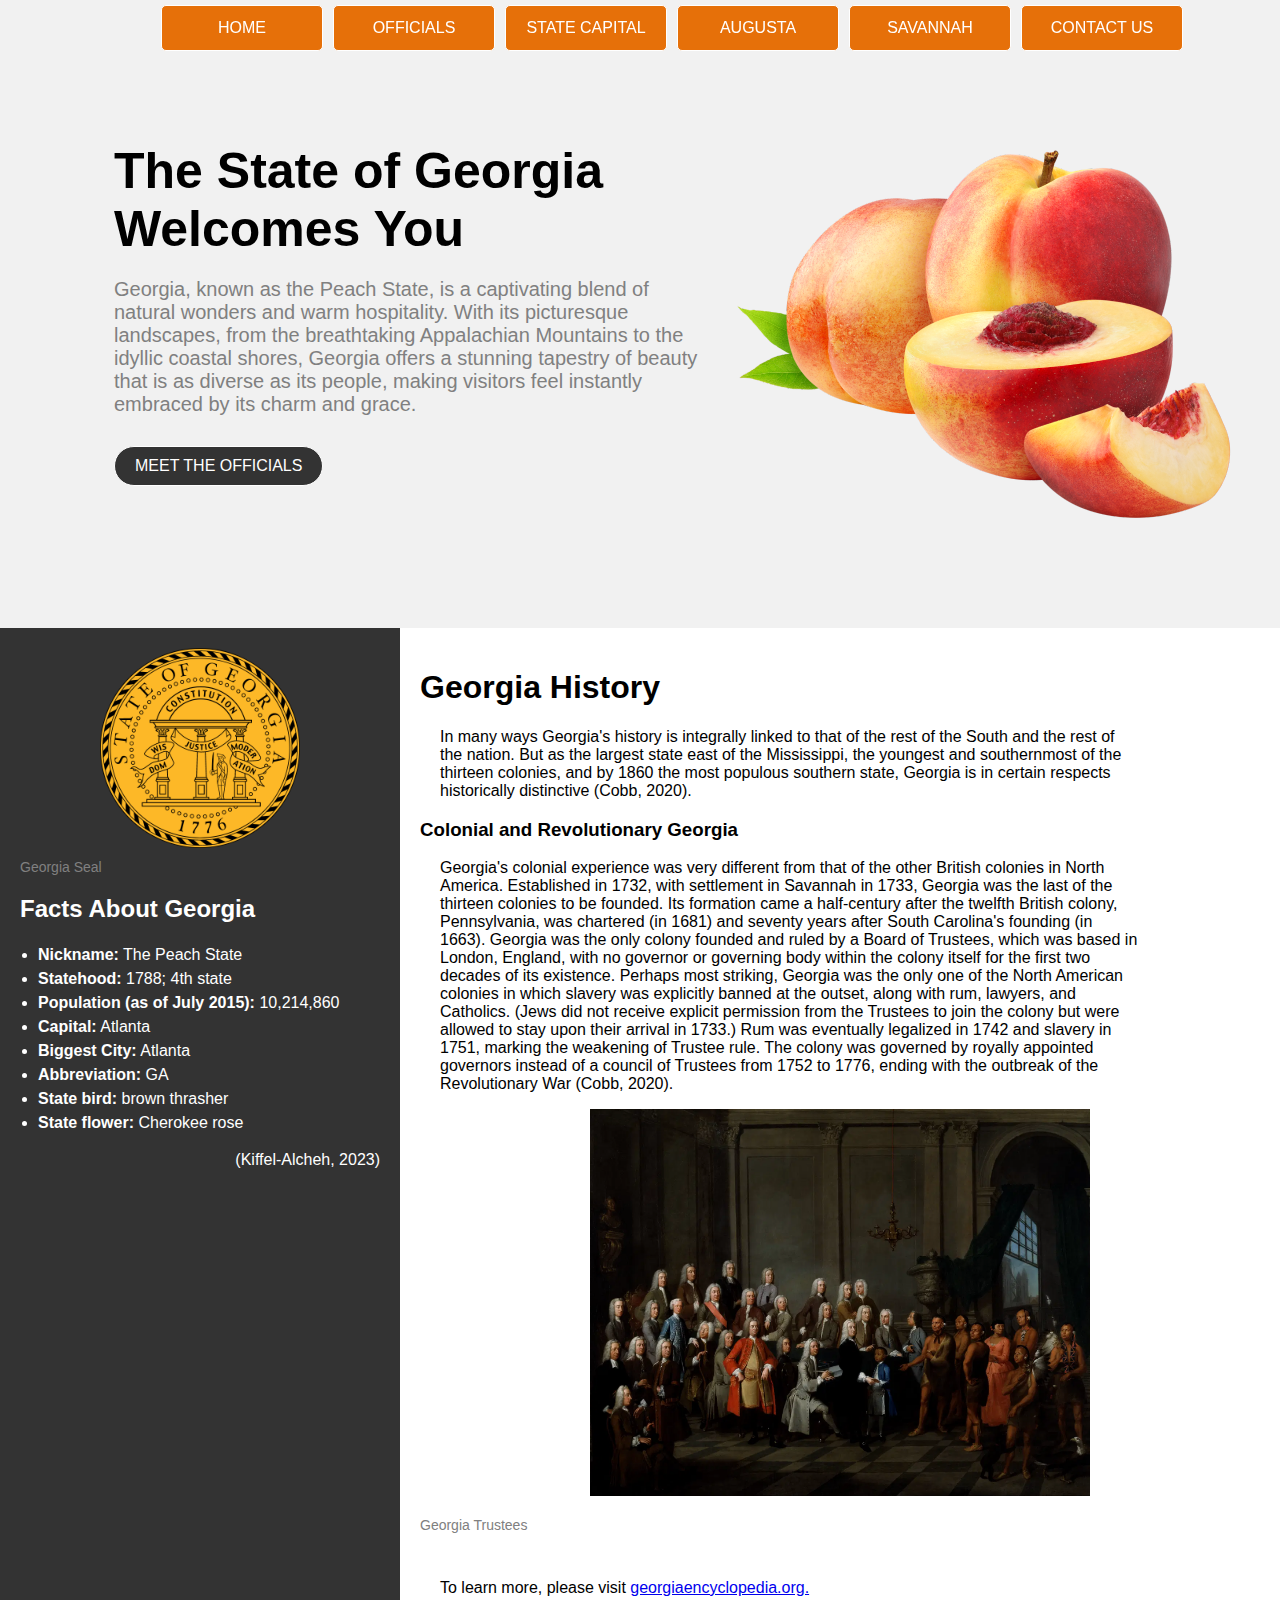
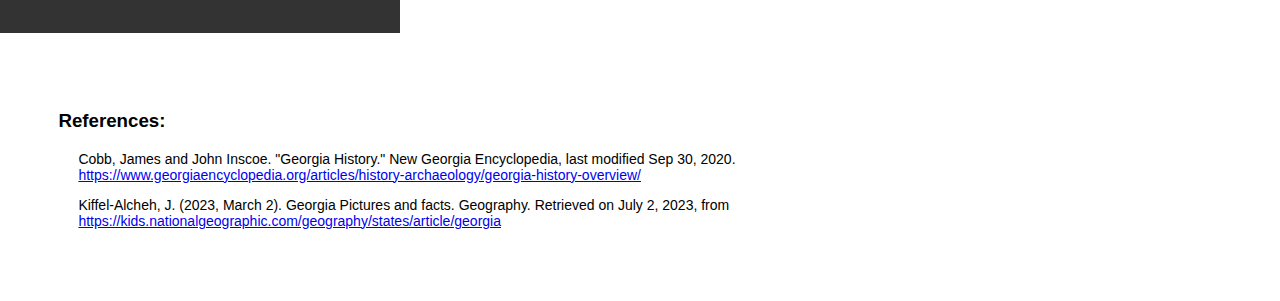
<file: index.html>
<!DOCTYPE html>
<html>
  <head>
    <title>Discover Georgia</title>
    <link rel="stylesheet" type="text/css" href="styles.css">
  </head>
  <body>
    <nav>
      <ul>
        <li><a href="index.html">HOME</a></li>
        <li><a href="officials.html">OFFICIALS</a></li>
        <li><a href="capital.html">STATE CAPITAL</a></li>
        <li><a href="augusta.html">AUGUSTA</a></li>
        <li><a href="savannah.html">SAVANNAH</a></li>
        <li><a href="contact.html">CONTACT US</a></li>
      </ul>
    </nav>

    <header>
      <div style="display: flex; align-items: center;">
        <div class="intro">
          <h1>The State of Georgia Welcomes You</h1>
          <p>
            Georgia, known as the Peach State, is a captivating blend of natural wonders and warm hospitality. With its picturesque
            landscapes, from the breathtaking Appalachian Mountains to the idyllic coastal shores, Georgia offers a stunning
            tapestry of beauty that is as diverse as its people, making visitors feel instantly embraced by its charm and grace.
          </p>
          <a href="officials.html"><button>MEET THE OFFICIALS</button></a>
        </div>
        <div style="margin-left: 20px; margin-top: 40px;">
          <img src="peach.png" alt="Peach">
        </div>
      </div>
    </header>

    <div class="container">
      <aside>
        <div style="text-align: center;">
          <img src="gaseal.png" alt="Georgia Seal" width="200px">
        </div>
        <div class="imglabel">Georgia Seal</div>
        <h2>Facts About Georgia</h2>
        <p>
          <ul>
            <li><strong>Nickname:</strong> The Peach State</li>
            <li><strong>Statehood:</strong> 1788; 4th state</li>
            <li><strong>Population (as of July 2015):</strong> 10,214,860</li>
            <li><strong>Capital:</strong> Atlanta</li>
            <li><strong>Biggest City:</strong> Atlanta</li>
            <li><strong>Abbreviation:</strong> GA</li>
            <li><strong>State bird:</strong> brown thrasher</li>
            <li><strong>State flower:</strong> Cherokee rose</li>
          </ul>
        </p>
        <div style="text-align: right;">(Kiffel-Alcheh, 2023)</div>
      </aside>

      <section>
        <h1>Georgia History</h1>
        <p>
          In many ways Georgia's history is integrally linked to that of the rest of the South and the rest of the nation. But as
          the largest state east of the Mississippi, the youngest and southernmost of the thirteen colonies, and by 1860 the most
          populous southern state, Georgia is in certain respects historically distinctive (Cobb, 2020).
        </p>
        <h3>Colonial and Revolutionary Georgia</h3>
        <p>
          Georgia's colonial experience was very different from that of the other British colonies in North America. Established
          in 1732, with settlement in Savannah in 1733, Georgia was the last of the thirteen colonies to be founded. Its formation
          came a half-century after the twelfth British colony, Pennsylvania, was chartered (in 1681) and seventy years after
          South Carolina's founding (in 1663). Georgia was the only colony founded and ruled by a Board of Trustees, which was
          based in London, England, with no governor or governing body within the colony itself for the first two decades of its
          existence. Perhaps most striking, Georgia was the only one of the North American colonies in which slavery was
          explicitly banned at the outset, along with rum, lawyers, and Catholics. (Jews did not receive explicit permission from
          the Trustees to join the colony but were allowed to stay upon their arrival in 1733.) Rum was eventually legalized in
          1742 and slavery in 1751, marking the weakening of Trustee rule. The colony was governed by royally appointed governors
          instead of a council of Trustees from 1752 to 1776, ending with the outbreak of the Revolutionary War (Cobb, 2020).
        </p>

        <div style="text-align: center;"><img src="georgiatrustees.png" alt="Georgia Trustees" width="500px"></div>
        <div class="imglabel">Georgia Trustees</div>
        <br><br>
        <p>To learn more, please visit <a href="https://www.georgiaencyclopedia.org/articles/history-archaeology/georgia-history-overview/" target="_blank">georgiaencyclopedia.org.</a></p>
      </section>
    </div>

    <section id="references">
      <div style="text-align: left; margin: 3%;">
        <h3>References:</h3>
        <p>
          Cobb, James and John Inscoe. "Georgia History." New Georgia Encyclopedia, last modified Sep 30, 2020. <a
            href="https://www.georgiaencyclopedia.org/articles/history-archaeology/georgia-history-overview/">https://www.georgiaencyclopedia.org/articles/history-archaeology/georgia-history-overview/</a>
        </p>
        <p>
          Kiffel-Alcheh, J. (2023, March 2). Georgia Pictures and facts. Geography. Retrieved on July 2, 2023, from <a
            href="https://kids.nationalgeographic.com/geography/states/article/georgia">https://kids.nationalgeographic.com/geography/states/article/georgia</a>
        </p>
      </div>
    </section>
  </body>
</html>
</file>
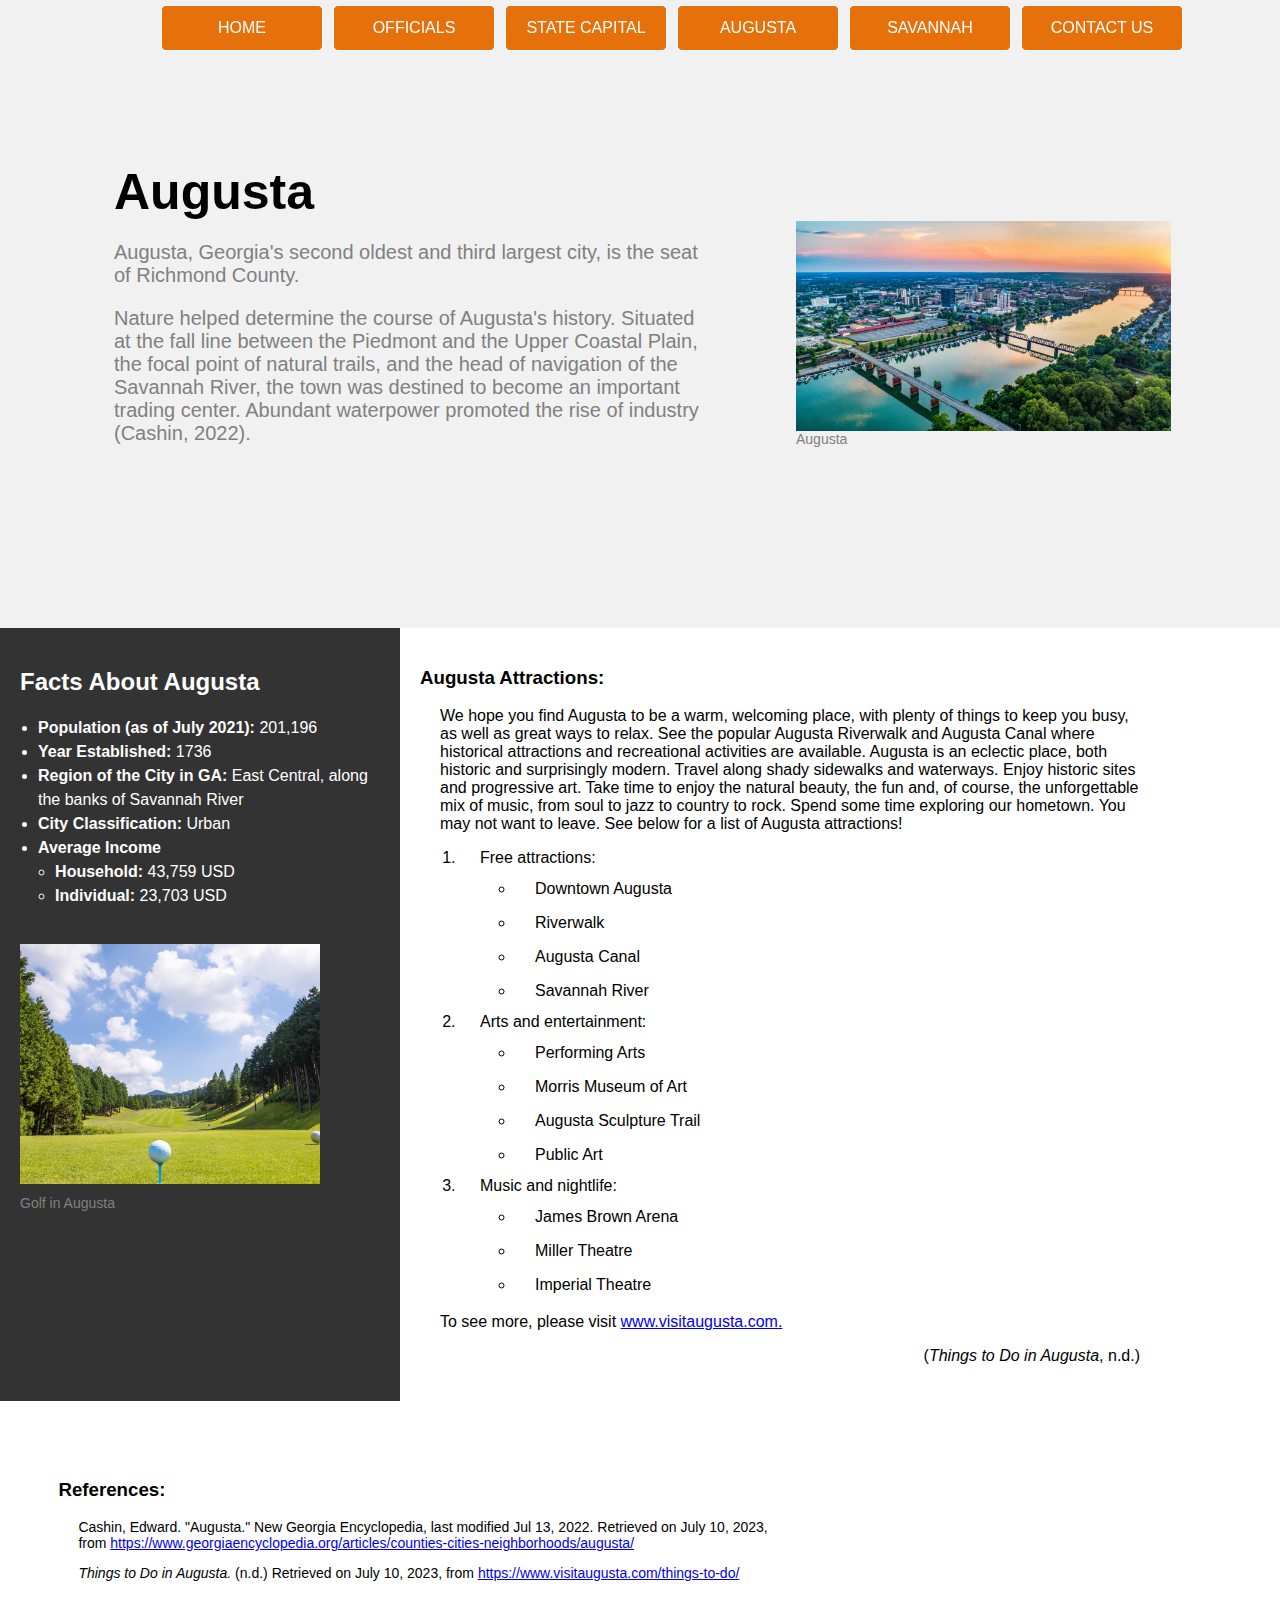
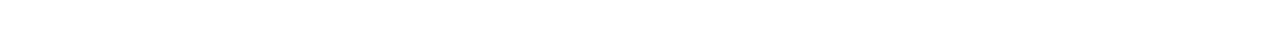
<file: augusta.html>
<!DOCTYPE html>
<html>
<head>
    <title>Augusta</title>
    <link rel="stylesheet" type="text/css" href="styles.css">
</head>
<body>
    <nav>
        <ul>
            <li><a href="index.html">HOME</a></li>
            <li><a href="officials.html">OFFICIALS</a></li>
            <li><a href="capital.html">STATE CAPITAL</a></li>
            <li><a href="augusta.html">AUGUSTA</a></li>
            <li><a href="savannah.html">SAVANNAH</a></li>
            <li><a href="contact.html">CONTACT US</a></li>
        </ul>
    </nav>

    <header>
        <div style="display: flex; align-items: center;">
            <div class="intro">
                <h1>Augusta</h1>
                <p>Augusta, Georgia's second oldest and third largest city, is the seat of Richmond County.</p>
                <p>Nature helped determine the course of Augusta's history. Situated at the fall line between the Piedmont and the Upper
                    Coastal Plain, the focal point of natural trails, and the head of navigation of the Savannah River, the town was
                    destined to become an important trading center. Abundant waterpower promoted the rise of industry (Cashin, 2022).
                </p>
            </div>
            <div style="margin-left: 8%; margin-top: 40px;">
                <img src="augustaimg1.jpeg" width="375px" alt="Augusta">
                <div class="imglabel">Augusta</div>
            </div>
        </div>
    </header>

    <div class="container">
        <aside>
            <h2>Facts About Augusta</h2>
            <ul>
                <li><strong>Population (as of July 2021):</strong> 201,196</li>
                <li><strong>Year Established:</strong> 1736</li>
                <li><strong>Region of the City in GA:</strong> East Central, along the banks of Savannah River</li>
                <li><strong>City Classification:</strong> Urban</li>
                <li><strong>Average Income</strong>
                    <ul>
                        <li><strong>Household:</strong> 43,759 USD</li>
                        <li><strong>Individual:</strong> 23,703 USD</li>
                    </ul>
                </li>
            </ul>
            <br>
            <br>
            <img src="augustagolf.png" width="300px" alt="Augusta Golf">
            <div class="imglabel">Golf in Augusta</div>
        </aside>

        <section>
            <h3>Augusta Attractions:</h3>
            <p>We hope you find Augusta to be a warm, welcoming place, with plenty of things to keep you busy, as well as great ways to relax. See the popular Augusta Riverwalk and Augusta Canal where historical attractions and recreational activities are available. Augusta is an eclectic place, both historic and surprisingly modern. Travel along shady sidewalks and waterways. Enjoy historic sites and progressive art. Take time to enjoy the natural beauty, the fun and, of course, the unforgettable mix of music, from soul to jazz to country to rock. Spend some time exploring our hometown. You may not want to leave. See below for a list of Augusta attractions!</p>
            <ol>
                <li>Free attractions:
                    <ul>
                        <li>Downtown Augusta</li>
                        <li>Riverwalk</li>
                        <li>Augusta Canal</li>
                        <li>Savannah River</li>
                    </ul>
                </li>
                <li>Arts and entertainment:
                    <ul>
                        <li>Performing Arts</li>
                        <li>Morris Museum of Art</li>
                        <li>Augusta Sculpture Trail</li>
                        <li>Public Art</li>
                    </ul>
                </li>
                <li>Music and nightlife:
                    <ul>
                        <li>James Brown Arena</li>
                        <li>Miller Theatre</li>
                        <li>Imperial Theatre</li>
                    </ul>
                </li>
            </ol>
            <p>To see more, please visit <a href="Source: https://www.visitaugusta.com/things-to-do/">www.visitaugusta.com.</a></p>
            <p style="text-align: right;">(<i>Things to Do in Augusta</i>, n.d.)</p>
        </section>
    </div>

    <section id="references">
        <div style="text-align: left; margin: 3%;">
            <h3>References:</h3>
            <p>Cashin, Edward. "Augusta." New Georgia Encyclopedia, last modified Jul 13, 2022. Retrieved on July 10, 2023, from <a href="https://www.georgiaencyclopedia.org/articles/counties-cities-neighborhoods/augusta/">https://www.georgiaencyclopedia.org/articles/counties-cities-neighborhoods/augusta/</a></p>
            <p><i>Things to Do in Augusta.</i> (n.d.) Retrieved on July 10, 2023, from <a href="https://www.visitaugusta.com/things-to-do/">https://www.visitaugusta.com/things-to-do/</a></p>
        </div>
    </section>
</body>
</html>
</file>
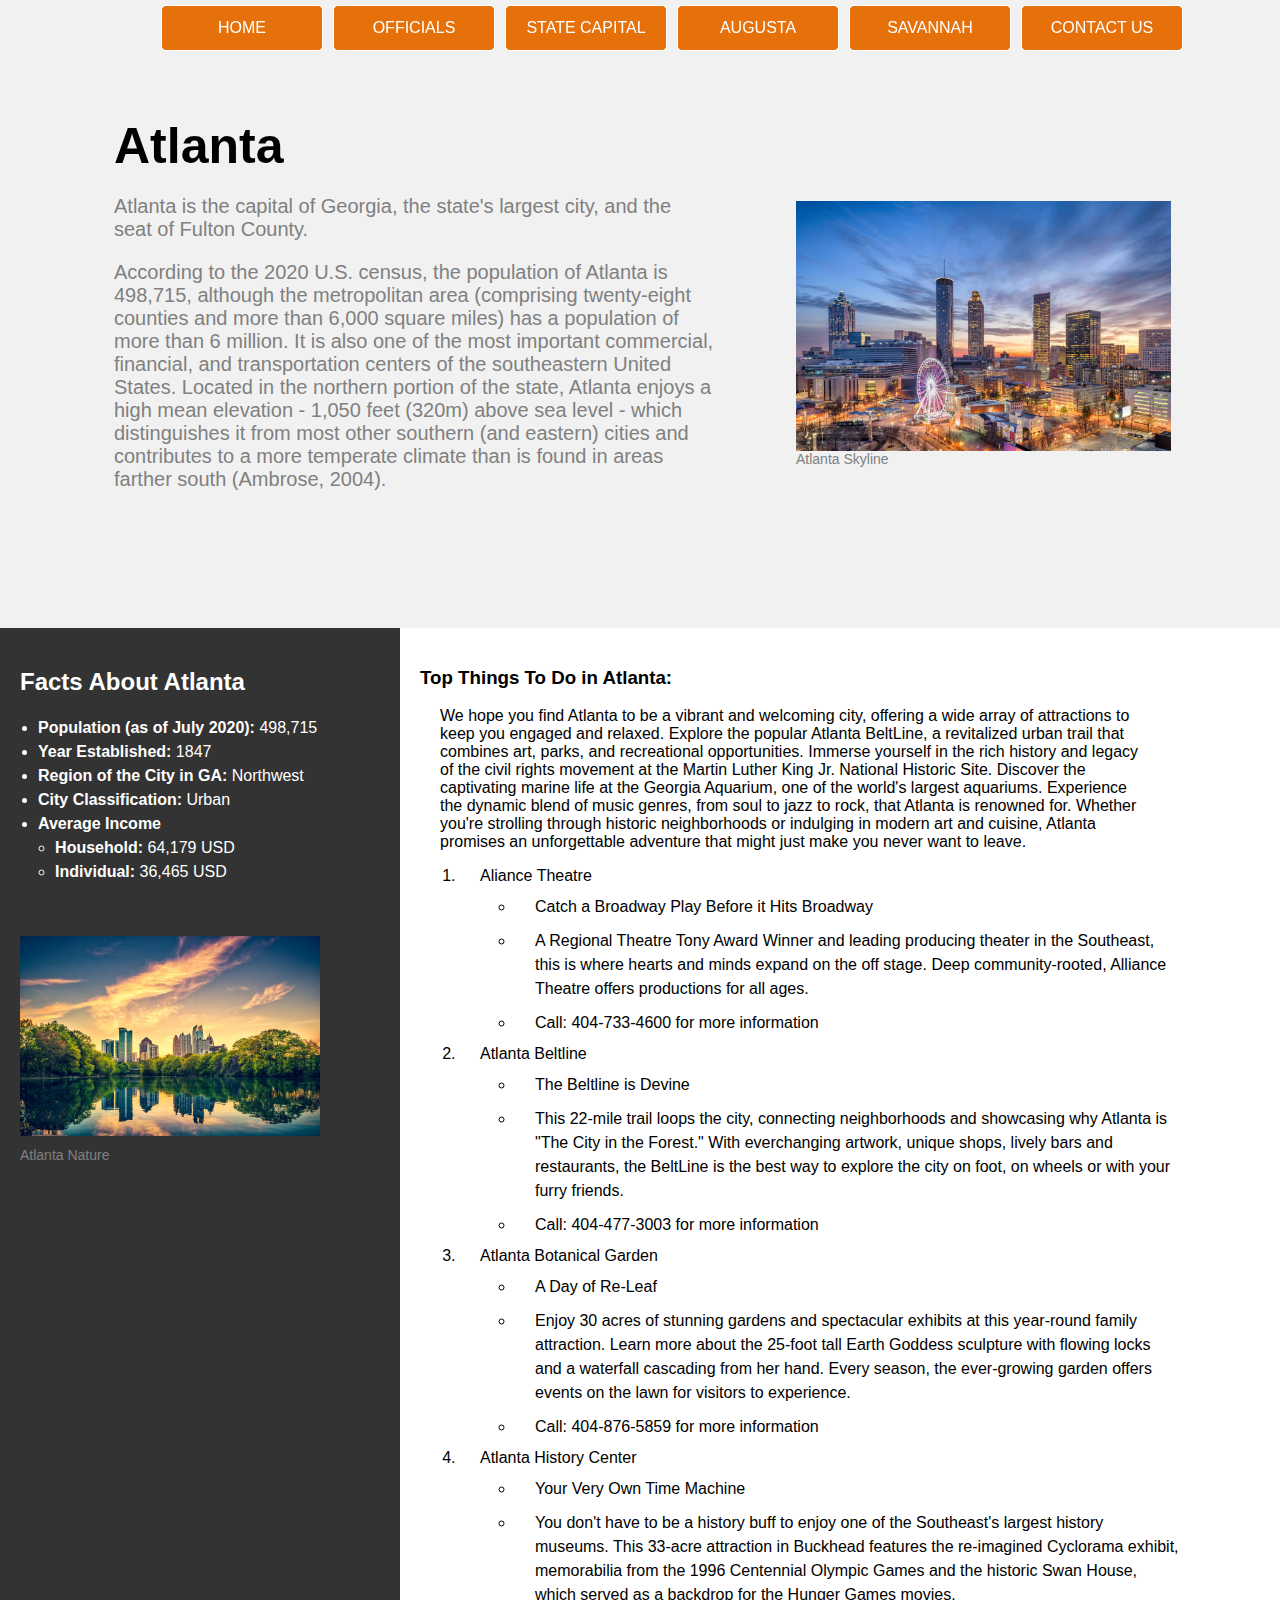
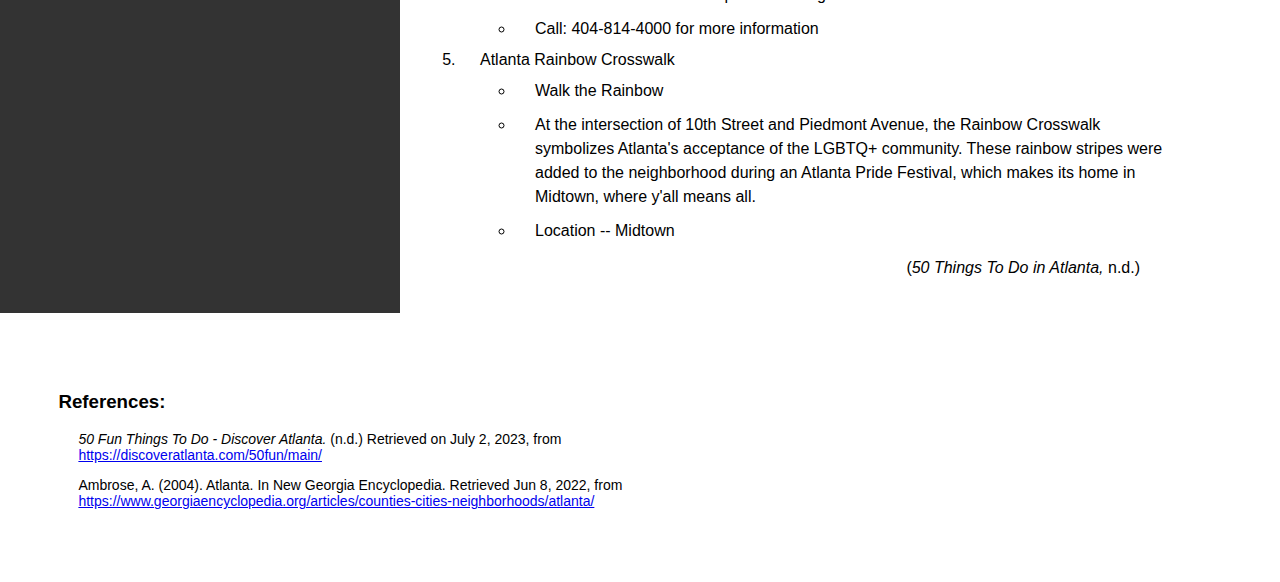
<file: capital.html>
<!DOCTYPE html>
<html>

<head>
  <title>Atlanta</title>
  <link rel="stylesheet" type="text/css" href="styles.css">
</head>

<body>
  <nav>
    <ul>
      <li><a href="index.html">HOME</a></li>
      <li><a href="officials.html">OFFICIALS</a></li>
      <li><a href="capital.html">STATE CAPITAL</a></li>
      <li><a href="augusta.html">AUGUSTA</a></li>
      <li><a href="savannah.html">SAVANNAH</a></li>
      <li><a href="contact.html">CONTACT US</a></li>
    </ul>
  </nav>

  <header>
    <div style="display: flex; align-items: center;">
      <div class="intro">
        <h1>Atlanta</h1>
        <p>Atlanta is the capital of Georgia, the state's largest city, and the seat of Fulton County.</p>
        <p>According to the 2020 U.S. census, the population of Atlanta is 498,715, although the metropolitan area
          (comprising
          twenty-eight counties and more than 6,000 square miles) has a population of more than 6 million. It is also
          one of the
          most important commercial, financial, and transportation centers of the southeastern United States. Located in
          the
          northern portion of the state, Atlanta enjoys a high mean elevation - 1,050 feet (320m) above sea level -
          which
          distinguishes it from most other southern (and eastern) cities and contributes to a more temperate climate
          than is
          found in areas farther south (Ambrose, 2004).</p>
      </div>
      <div style="margin-left: 8%; margin-top: 40px;">
        <img src="atlantaimg1.jpg" width="375px" alt="Atlanta">
        <div class="imglabel">Atlanta Skyline</div>
      </div>
    </div>
  </header>

  <div class="container">
    <aside>
      <h2>Facts About Atlanta</h2>
      <p>
      <ul>
        <li><strong>Population (as of July 2020):</strong> 498,715</li>
        <li><strong>Year Established:</strong> 1847</li>
        <li><strong>Region of the City in GA:</strong> Northwest</li>
        <li><strong>City Classification:</strong> Urban</li>
        <li><strong>Average Income</strong></li>
        <ul>
          <li><strong>Household:</strong> 64,179 USD</li>
          <li><strong>Individual:</strong> 36,465 USD</li>
        </ul>
      </ul>
      </p>
      <br><br>
      <img src="georgianature.png" alt="Atlanta Nature" width="300px">
      <div class="imglabel">Atlanta Nature</div>
    </aside>

    <section>
      <h3>Top Things To Do in Atlanta:</h3>
      <p>We hope you find Atlanta to be a vibrant and welcoming city, offering a wide array of attractions to keep you
        engaged
        and relaxed. Explore the popular Atlanta BeltLine, a revitalized urban trail that combines art, parks, and
        recreational opportunities. Immerse yourself in the rich history and legacy of the civil rights movement at the
        Martin
        Luther King Jr. National Historic Site. Discover the captivating marine life at the Georgia Aquarium, one of the
        world's largest aquariums. Experience the dynamic blend of music genres, from soul to jazz to rock, that Atlanta
        is
        renowned for. Whether you're strolling through historic neighborhoods or indulging in modern art and cuisine,
        Atlanta
        promises an unforgettable adventure that might just make you never want to leave.</p>
      <p>
      <ol>
        <li>Aliance Theatre
          <ul>
            <li>Catch a Broadway Play Before it Hits Broadway</li>
            <li>A Regional Theatre Tony Award Winner and leading producing theater in the Southeast,
              this is where hearts and minds expand on the off stage. Deep community-rooted,
              Alliance Theatre offers productions for all ages.
            </li>
            <li>Call: 404-733-4600 for more information</li>
          </ul>
        </li>
        <li>Atlanta Beltline
          <ul>
            <li>The Beltline is Devine</li>
            <li>This 22-mile trail loops the city, connecting neighborhoods and showcasing why
              Atlanta is "The City in the Forest." With everchanging artwork, unique shops,
              lively bars and restaurants, the BeltLine is the best way to explore the city on
              foot, on wheels or with your furry friends.</li>
            <li>Call: 404-477-3003 for more information</li>
          </ul>
        </li>
        <li>Atlanta Botanical Garden
          <ul>
            <li>A Day of Re-Leaf</li>
            <li>Enjoy 30 acres of stunning gardens and spectacular exhibits at this year-round
              family attraction. Learn more about the 25-foot tall Earth Goddess sculpture with
              flowing locks and a waterfall cascading from her hand. Every season, the ever-growing
              garden offers events on the lawn for visitors to experience.</li>
            <li>Call: 404-876-5859 for more information</li>
          </ul>
        </li>
        <li>Atlanta History Center
          <ul>
            <li>Your Very Own Time Machine</li>
            <li>You don't have to be a history buff to enjoy one of the Southeast's largest history
              museums. This 33-acre attraction in Buckhead features the re-imagined Cyclorama exhibit,
              memorabilia from the 1996 Centennial Olympic Games and the historic Swan House, which
              served as a backdrop for the Hunger Games movies.</li>
            <li>Call: 404-814-4000 for more information</li>
          </ul>
        </li>
        <li>Atlanta Rainbow Crosswalk
          <ul>
            <li>Walk the Rainbow</li>
            <li>At the intersection of 10th Street and Piedmont Avenue, the Rainbow Crosswalk symbolizes
              Atlanta's acceptance of the LGBTQ+ community. These rainbow stripes were added to the
              neighborhood during an Atlanta Pride Festival, which makes its home in Midtown, where
              y'all means all.</li>
            <li>Location -- Midtown</li>
          </ul>
        </li>
      </ol>
      </p>
      <p style="text-align: right;">(<i>50 Things To Do in Atlanta,</i> n.d.)</p>
    </section>
  </div>

  <section id="references">
    <div style="text-align: left; margin: 3%;">
      <h3>References:</h3>
      <p><i>50 Fun Things To Do - Discover Atlanta.</i> (n.d.) Retrieved on July 2, 2023, from <a
          href="https://discoveratlanta.com/50fun/main/" target="_blank">
          https://discoveratlanta.com/50fun/main/</a></p>
      <p>Ambrose, A. (2004). Atlanta. In New Georgia Encyclopedia. Retrieved Jun 8, 2022, from <a
          href="https://www.georgiaencyclopedia.org/articles/counties-cities-neighborhoods/atlanta/" target="_blank">
          https://www.georgiaencyclopedia.org/articles/counties-cities-neighborhoods/atlanta/</a></p>
    </div>
  </section>
</body>

</html>
</file>
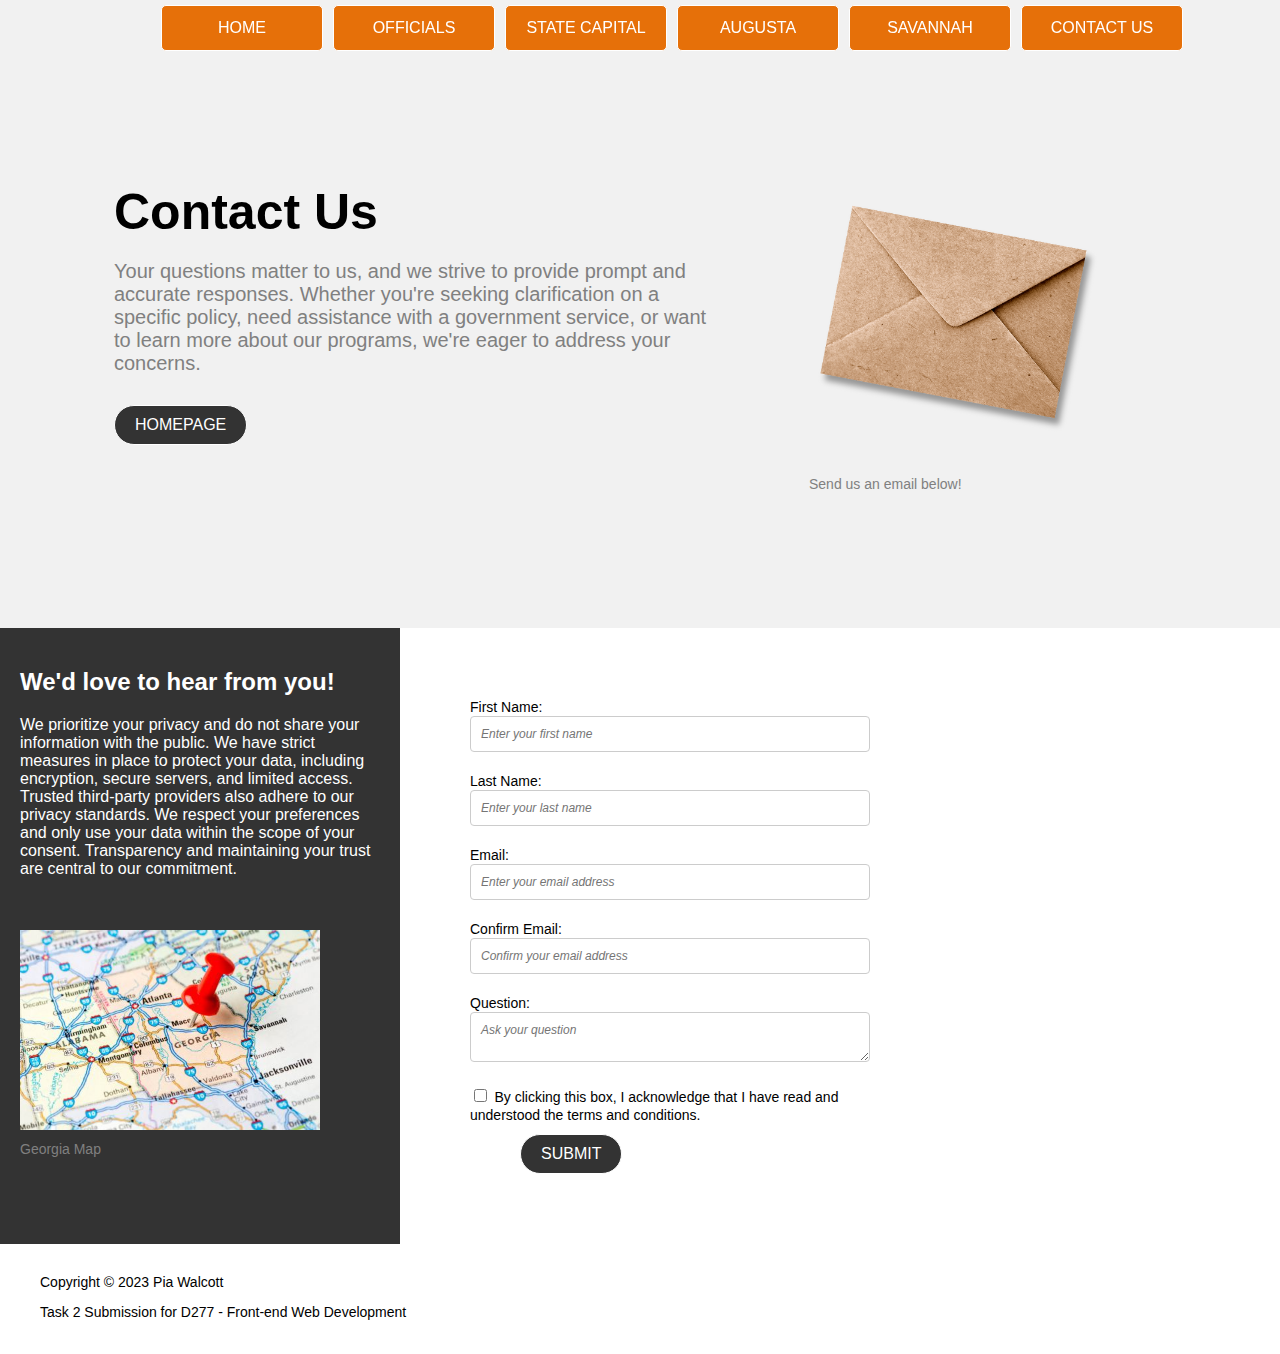
<file: contact.html>
<!DOCTYPE html>
<html>

<head>
  <title>Contact Us</title>
  <link rel="stylesheet" type="text/css" href="styles.css">
</head>

<body>
  <nav>
    <ul>
      <li><a href="index.html">HOME</a></li>
      <li><a href="officials.html">OFFICIALS</a></li>
      <li><a href="capital.html">STATE CAPITAL</a></li>
      <li><a href="augusta.html">AUGUSTA</a></li>
      <li><a href="savannah.html">SAVANNAH</a></li>
      <li><a href="contact.html">CONTACT US</a></li>
    </ul>
  </nav>

  <header>
    <div style="display: flex; align-items: center;">
      <div class="intro">
        <h1>Contact Us</h1>
        <p>Your questions matter to us, and we strive to provide prompt and accurate responses. Whether you're seeking
          clarification on a specific policy, need assistance with a government service, or want to learn more about our
          programs, we're eager to address your concerns.</p>
        <a href="index.html"><button>HOMEPAGE</button></a>
      </div>
      <div style="margin-left: 10%; margin-top: 40px; width: 300px;">
        <img width="300px" src="mail.png" alt="Mail">
        <div class="imglabel">Send us an email below!</div>
      </div>
    </div>
  </header>

  <div class="container">
    <aside>
      <h2>We'd love to hear from you!</h2>
      <p>We prioritize your privacy and do not share your information with the public. We have strict measures in place
        to
        protect your data, including encryption, secure servers, and limited access. Trusted third-party providers also
        adhere to our privacy standards. We respect your preferences and only use your data within the scope of your
        consent. Transparency and maintaining your trust are central to our commitment.</p>
      <br><br>
      <img src="georgiamap.jpg" width="300px" alt="Georgia Map">
      <div class="imglabel">Georgia Map</div>
    </aside>

    <section>
      <form>
        <label for="firstName">First Name:</label>
        <input type="text" id="firstName" placeholder="Enter your first name">

        <label for="lastName">Last Name:</label>
        <input type="text" id="lastName" placeholder="Enter your last name"><br>

        <label for="email">Email:</label>
        <input type="email" id="email" placeholder="Enter your email address">

        <label for="confirmEmail">Confirm Email:</label>
        <input type="email" id="confirmEmail" placeholder="Confirm your email address"><br>

        <label for="question">Question:</label>
        <textarea id="question" placeholder="Ask your question"></textarea><br>

        <input type="checkbox" id="termsCheckbox">
        <label for="termsCheckbox">By clicking this box, I acknowledge that I have read and understood the terms and
          conditions.</label>
        <br>

        <button type="submit">SUBMIT</button>
      </form>

      <script>

        const emailInput = document.getElementById('email');
        const confirmEmailInput = document.getElementById('confirmEmail');

        function validateEmail() {
          if (emailInput.value !== confirmEmailInput.value) {
            confirmEmailInput.setCustomValidity('Email addresses do not match');
          } else {
            confirmEmailInput.setCustomValidity('');
          }
        }

        emailInput.addEventListener('input', validateEmail);
        confirmEmailInput.addEventListener('input', validateEmail);
      </script>
    </section>
  </div>

  <section id="references">
    <div style="text-align: left;">
      <p>Copyright &copy; 2023 Pia Walcott</p>
      <p>Task 2 Submission for D277 - Front-end Web Development</p>
    </div>
  </section>
</body>

</html>
</file>
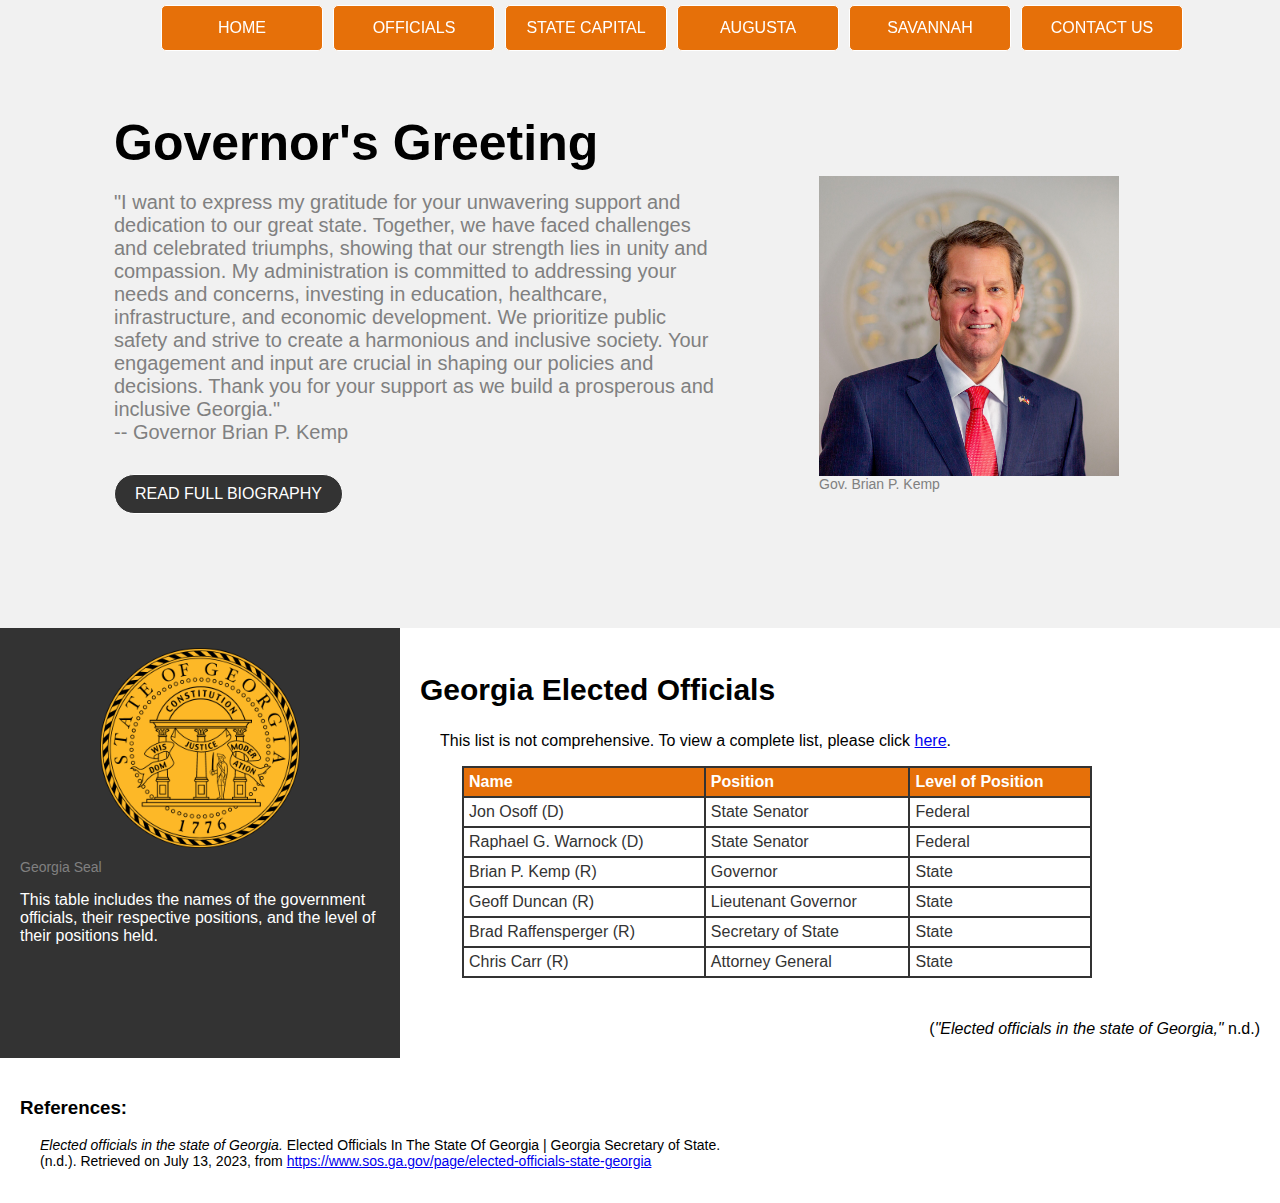
<file: officials.html>
<!DOCTYPE html>
<html>
  <head>
    <title>Government Officials</title>
    <link rel="stylesheet" type="text/css" href="styles.css">
  </head>
  <body>
    <nav>
      <ul>
        <li><a href="index.html">HOME</a></li>
        <li><a href="officials.html">OFFICIALS</a></li>
        <li><a href="capital.html">STATE CAPITAL</a></li>
        <li><a href="augusta.html">AUGUSTA</a></li>
        <li><a href="savannah.html">SAVANNAH</a></li>
        <li><a href="contact.html">CONTACT US</a></li>
      </ul>
    </nav>
    <header>
      <div style="display: flex; align-items: center;">
        <div class="intro">
          <h1>Governor's Greeting</h1>
          <p>
            "I want to express my gratitude for your unwavering support and dedication to our great state. Together, we have faced
            challenges and celebrated triumphs, showing that our strength lies in unity and compassion. My administration is
            committed to addressing your needs and concerns, investing in education, healthcare, infrastructure, and economic
            development. We prioritize public safety and strive to create a harmonious and inclusive society. Your engagement and
            input are crucial in shaping our policies and decisions. Thank you for your support as we build a prosperous and
            inclusive Georgia."<br>
            -- Governor Brian P. Kemp
          </p>
          <a href="https://gov.georgia.gov/about-us/about-governor-brian-p-kemp" target="_blank"><button>READ FULL BIOGRAPHY</button></a>
        </div>
        <div style="margin-left: 10%; margin-top: 40px; width: 400px;">
          <img width="300px" src="gagovernor.jpg" alt="GA Governor">
       
        <div class="imglabel">Gov. Brian P. Kemp</div>
      </div>
      </div>
    </header>
    <div class="container">
      <aside>
        <div style="text-align: center;">
          <img src="gaseal.png" alt="Georgia Seal" width="200px">
        </div>
        <div class="imglabel">Georgia Seal</div>
        <p>This table includes the names of the government officials, their respective positions, and the level of their
          positions held.</p>
      </aside>
      <section>
        <h2>Georgia Elected Officials</h2>
        <p>
          This list is not comprehensive. To view a complete list, please click <a
            href="https://www.sos.ga.gov/page/elected-officials-state-georgia" target="_blank">here</a>.
        </p>
        <div style="text-align: left;">
          <table id="table">
            <thead>
              <tr>
                <th>Name</th>
                <th>Position</th>
                <th>Level of Position</th>
              </tr>
            </thead>
            <tbody>
              <tr>
                <td>Jon Osoff (D)</td>
                <td>State Senator</td>
                <td>Federal</td>
              </tr>
              <tr>
                <td>Raphael G. Warnock (D)</td>
                <td>State Senator</td>
                <td>Federal</td>
              </tr>
              <tr>
                <td>Brian P. Kemp (R)</td>
                <td>Governor</td>
                <td>State</td>
              </tr>
              <tr>
                <td>Geoff Duncan (R)</td>
                <td>Lieutenant Governor</td>
                <td>State</td>
              </tr>
              <tr>
                <td>Brad Raffensperger (R)</td>
                <td>Secretary of State</td>
                <td>State</td>
              </tr>
              <tr>
                <td>Chris Carr (R)</td>
                <td>Attorney General</td>
                <td>State</td>
              </tr>
            </tbody>
          </table>
          <div style="text-align: right; margin-top: 5%;">
            (<i>"Elected officials in the state of Georgia,"</i> n.d.)
          </div>
        </div>
      </section>
    </div>
    <section id="references">
      <div style="text-align: left;">
        <h3>References:</h3>
        <p>
          <i>Elected officials in the state of Georgia.</i> Elected Officials In The State Of Georgia | Georgia Secretary of
          State. (n.d.). Retrieved on July 13, 2023, from <a href="https://www.sos.ga.gov/page/elected-officials-state-georgia"
            target="_blank">https://www.sos.ga.gov/page/elected-officials-state-georgia</a>
        </p>
      </div>
    </section>
  </body>
</html>
</file>
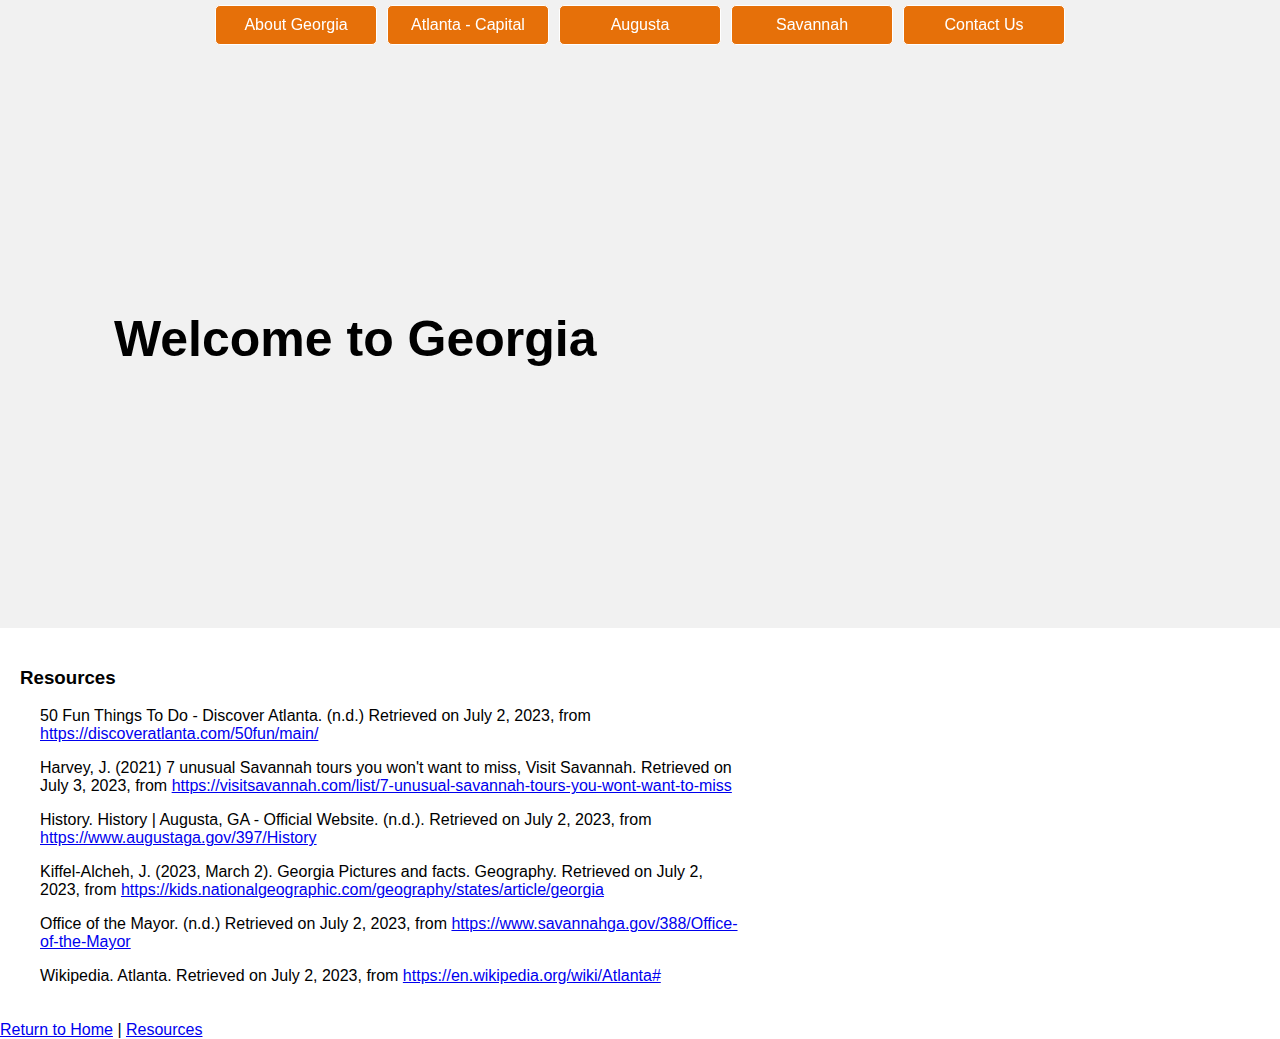
<file: resources.html>
<!DOCTYPE html>
<html>
  <link rel="stylesheet" href="styles.css">
<head>
    <title>Discover Georgia</title>
</head>
<body>
    <header>
        <h1>Welcome to Georgia</h1>
    </header>

    <nav>
      <a href="index.html">About Georgia</a>
      <a href="capital.html">Atlanta - Capital</a>
      <a href="city1.html">Augusta</a>
      <a href="city2.html">Savannah</a>
      <a href="contact.html">Contact Us</a>
    </nav>



    <div class="container">
        <div class="resources">
          <section>
            <h3>Resources</h3>
            <p>50 Fun Things To Do - Discover Atlanta. (n.d.) Retrieved on July 2, 2023, from <a href="https://discoveratlanta.com/50fun/main/">
              https://discoveratlanta.com/50fun/main/</a></p>
            <p>Harvey, J. (2021) 7 unusual Savannah tours you won't want to miss, Visit Savannah. Retrieved on July 3, 2023, from 
                <a href="https://visitsavannah.com/list/7-unusual-savannah-tours-you-wont-want-to-miss">
                https://visitsavannah.com/list/7-unusual-savannah-tours-you-wont-want-to-miss</a></p>
            <p>History. History | Augusta, GA - Official Website. (n.d.). Retrieved on July 2, 2023, from <a href="https://www.augustaga.gov/397/History">
                https://www.augustaga.gov/397/History</a></p>
            <p>Kiffel-Alcheh, J. (2023, March 2). Georgia Pictures and facts. Geography. Retrieved on July 2, 2023, from 
                <a href="https://kids.nationalgeographic.com/geography/states/article/georgia">
                    https://kids.nationalgeographic.com/geography/states/article/georgia</a></p>
            <p>Office of the Mayor. (n.d.) Retrieved on July 2, 2023, from <a href="https://www.savannahga.gov/388/Office-of-the-Mayor">
                https://www.savannahga.gov/388/Office-of-the-Mayor</a></p>
            <p>Wikipedia. Atlanta. Retrieved on July 2, 2023, from <a href="https://en.wikipedia.org/wiki/Atlanta#">
              https://en.wikipedia.org/wiki/Atlanta#</a></p>
              
            
          </section>
        </div>
    </div>
    

    <footer>
      <a href="index.html">Return to Home</a> |
      <a href="resources.html">Resources</a>
    </footer>
</body>
</html>
</file>
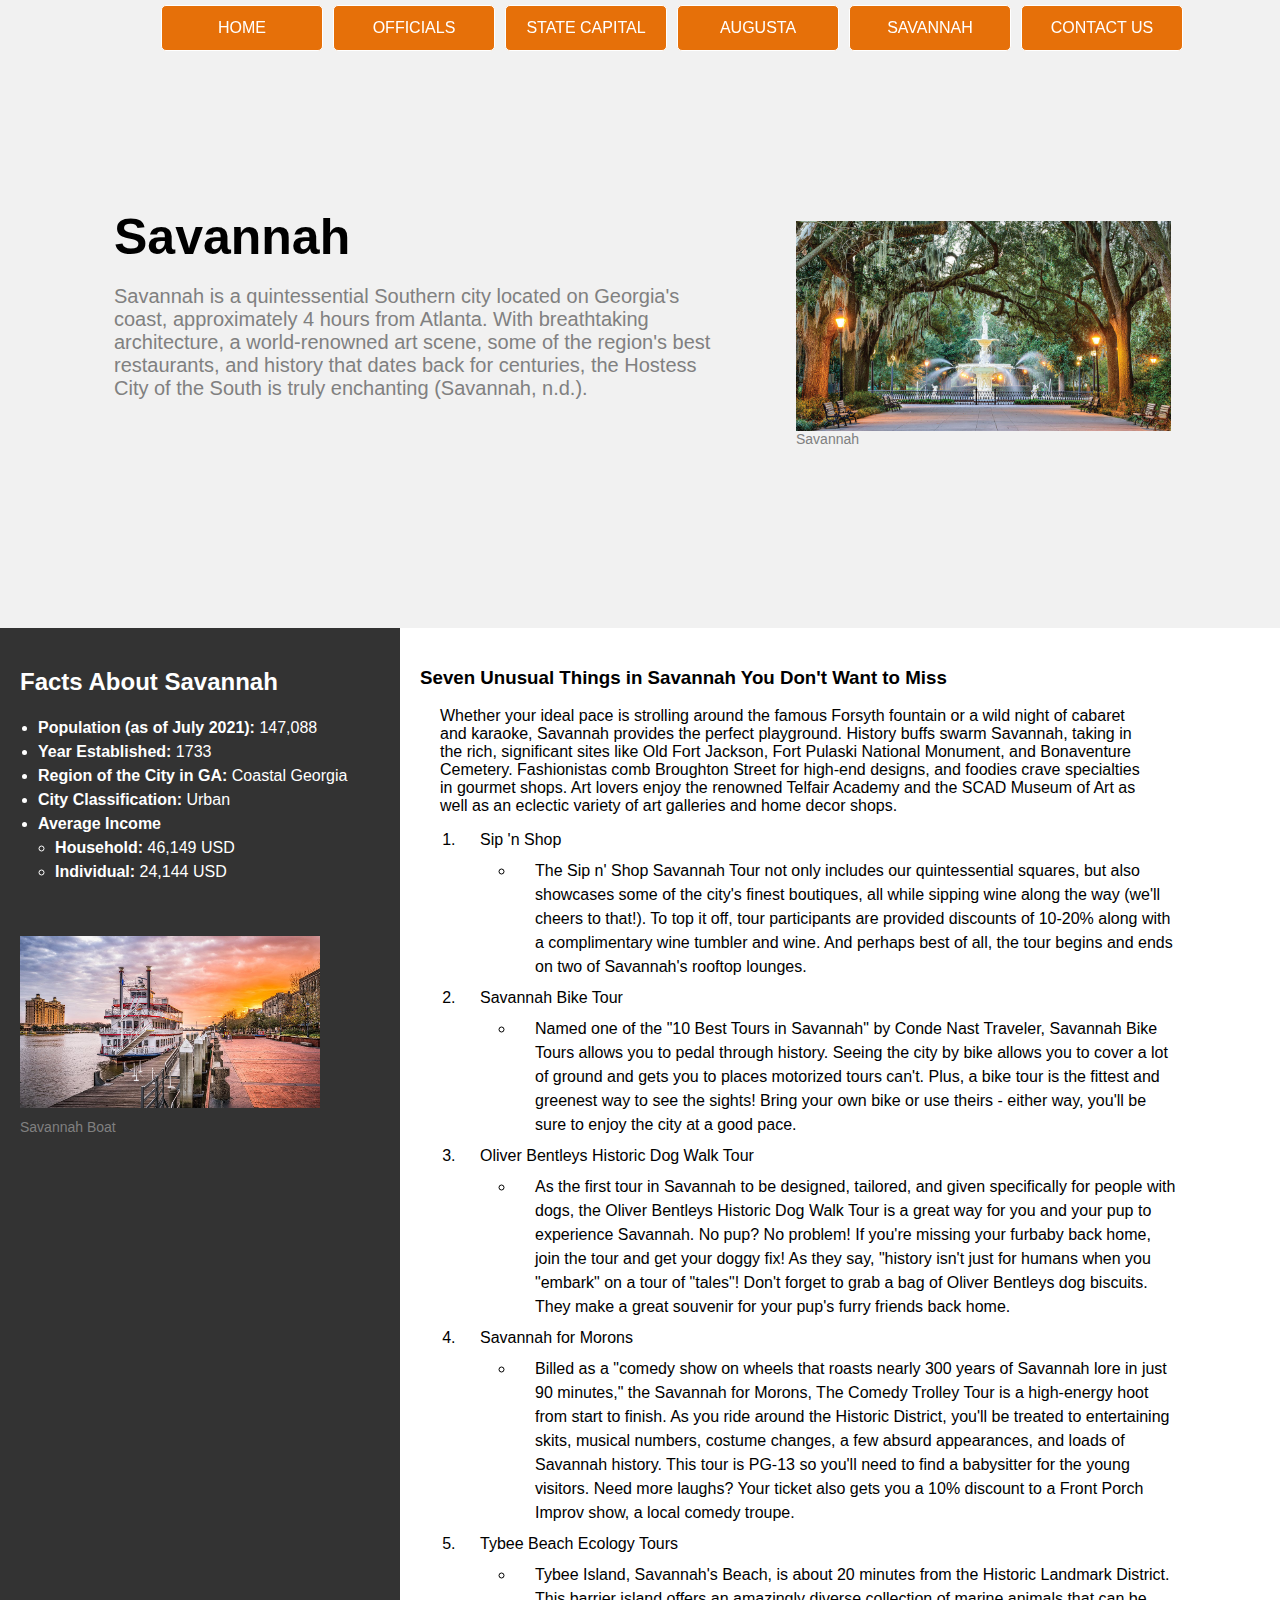
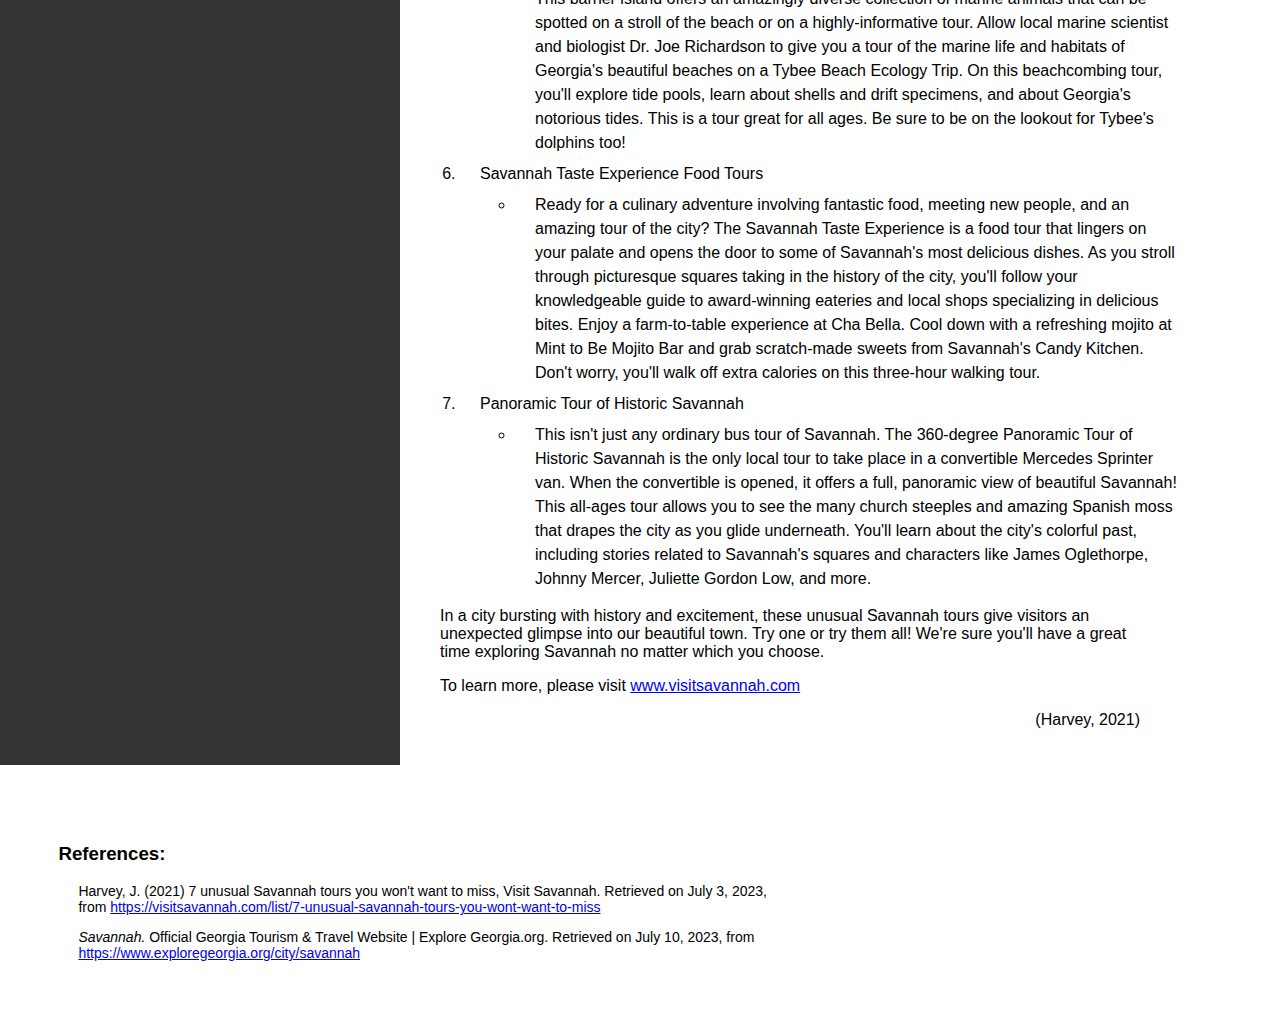
<file: savannah.html>
<!DOCTYPE html>
<html>

<head>
    <title>Savannah</title>
    <link rel="stylesheet" type="text/css" href="styles.css">
</head>

<body>
    <nav>
        <ul>
            <li><a href="index.html">HOME</a></li>
            <li><a href="officials.html">OFFICIALS</a></li>
            <li><a href="capital.html">STATE CAPITAL</a></li>
            <li><a href="augusta.html">AUGUSTA</a></li>
            <li><a href="savannah.html">SAVANNAH</a></li>
            <li><a href="contact.html">CONTACT US</a></li>
        </ul>
    </nav>
    <header>
        <div style="display: flex; align-items: center;">
            <div class="intro">
                <h1>Savannah</h1>
                <p>
                    Savannah is a quintessential Southern city located on Georgia's coast, approximately 4 hours from
                    Atlanta. With breathtaking architecture, a world-renowned art scene, some of the region's best
                    restaurants, and history that dates back for centuries, the Hostess City of the South is truly
                    enchanting (Savannah, n.d.).
                </p>
            </div>
            <div style="margin-left: 8%; margin-top: 40px;">
                <img src="savannahimg1.jpg" width="375px" alt="Savannah">
            
                <div class="imglabel">Savannah</div>
            </div>
        </div>
    </header>
    <div class="container">
        <aside>
            <h2>Facts About Savannah</h2>
            <p>
            <ul>
                <li><strong>Population (as of July 2021):</strong> 147,088</li>
                <li><strong>Year Established:</strong> 1733</li>
                <li><strong>Region of the City in GA:</strong> Coastal Georgia</li>
                <li><strong>City Classification:</strong> Urban</li>
                <li><strong>Average Income</strong></li>
                <ul>
                    <li><strong>Household:</strong> 46,149 USD</li>
                    <li><strong>Individual:</strong> 24,144 USD</li>
                </ul>
            </ul>
            </p>
            <br><br>
            <img src="savannah2.jpg" width="300px" alt="Savannah Boat">
            <div class="imglabel">Savannah Boat</div>
        </aside>
        <section>
            <p>
            <h3>Seven Unusual Things in Savannah You Don't Want to Miss</h3>
            <p>
                Whether your ideal pace is strolling around the famous Forsyth fountain or a wild night of cabaret and
                karaoke, Savannah provides the perfect playground. History buffs swarm Savannah, taking in the rich,
                significant sites like Old Fort Jackson, Fort Pulaski National Monument, and Bonaventure Cemetery.
                Fashionistas comb Broughton Street for high-end designs, and foodies crave specialties in gourmet shops.
                Art lovers enjoy the renowned Telfair Academy and the SCAD Museum of Art as well as an eclectic variety
                of art galleries and home decor shops.
            </p>
            <ol>
                <li>Sip 'n Shop
                    <ul>
                        <li>
                            The Sip n' Shop Savannah Tour not only includes our quintessential squares, but also
                            showcases some of the city's finest boutiques, all while sipping wine along the way (we'll
                            cheers to that!). To top it off, tour participants are provided discounts of 10-20% along
                            with a complimentary wine tumbler and wine. And perhaps best of all, the tour begins and
                            ends on two of Savannah's rooftop lounges.
                        </li>
                    </ul>
                </li>
                <li>Savannah Bike Tour
                    <ul>
                        <li>
                            Named one of the "10 Best Tours in Savannah" by Conde Nast Traveler, Savannah Bike Tours
                            allows you to pedal through history. Seeing the city by bike allows you to cover a lot of
                            ground and gets you to places motorized tours can't. Plus, a bike tour is the fittest and
                            greenest way to see the sights! Bring your own bike or use theirs - either way, you'll be
                            sure to enjoy the city at a good pace.
                        </li>
                    </ul>
                </li>
                <li>Oliver Bentleys Historic Dog Walk Tour
                    <ul>
                        <li>
                            As the first tour in Savannah to be designed, tailored, and given specifically for people
                            with dogs, the Oliver Bentleys Historic Dog Walk Tour is a great way for you and your pup to
                            experience Savannah. No pup? No problem! If you're missing your furbaby back home, join the
                            tour and get your doggy fix! As they say, "history isn't just for humans when you "embark"
                            on a tour of "tales"! Don't forget to grab a bag of Oliver Bentleys dog biscuits. They make
                            a great souvenir for your pup's furry friends back home.
                        </li>
                    </ul>
                </li>
                <li>Savannah for Morons
                    <ul>
                        <li>
                            Billed as a "comedy show on wheels that roasts nearly 300 years of Savannah lore in just 90
                            minutes," the Savannah for Morons, The Comedy Trolley Tour is a high-energy hoot from start
                            to finish. As you ride around the Historic District, you'll be treated to entertaining
                            skits, musical numbers, costume changes, a few absurd appearances, and loads of Savannah
                            history. This tour is PG-13 so you'll need to find a babysitter for the young visitors. Need
                            more laughs? Your ticket also gets you a 10% discount to a Front Porch Improv show, a local
                            comedy troupe.
                        </li>
                    </ul>
                </li>
                <li>Tybee Beach Ecology Tours
                    <ul>
                        <li>
                            Tybee Island, Savannah's Beach, is about 20 minutes from the Historic Landmark District.
                            This barrier island offers an amazingly diverse collection of marine animals that can be
                            spotted on a stroll of the beach or on a highly-informative tour. Allow local marine
                            scientist and biologist Dr. Joe Richardson to give you a tour of the marine life and
                            habitats of Georgia's beautiful beaches on a Tybee Beach Ecology Trip. On this beachcombing
                            tour, you'll explore tide pools, learn about shells and drift specimens, and about Georgia's
                            notorious tides. This is a tour great for all ages. Be sure to be on the lookout for Tybee's
                            dolphins too!
                        </li>
                    </ul>
                </li>
                <li>Savannah Taste Experience Food Tours
                    <ul>
                        <li>
                            Ready for a culinary adventure involving fantastic food, meeting new people, and an amazing
                            tour of the city? The Savannah Taste Experience is a food tour that lingers on your palate
                            and opens the door to some of Savannah's most delicious dishes. As you stroll through
                            picturesque squares taking in the history of the city, you'll follow your knowledgeable
                            guide to award-winning eateries and local shops specializing in delicious bites. Enjoy a
                            farm-to-table experience at Cha Bella. Cool down with a refreshing mojito at Mint to Be
                            Mojito Bar and grab scratch-made sweets from Savannah's Candy Kitchen. Don't worry, you'll
                            walk off extra calories on this three-hour walking tour.
                        </li>
                    </ul>
                </li>
                <li>Panoramic Tour of Historic Savannah
                    <ul>
                        <li>
                            This isn't just any ordinary bus tour of Savannah. The 360-degree Panoramic Tour of Historic
                            Savannah is the only local tour to take place in a convertible Mercedes Sprinter van. When
                            the convertible is opened, it offers a full, panoramic view of beautiful Savannah! This
                            all-ages tour allows you to see the many church steeples and amazing Spanish moss that
                            drapes the city as you glide underneath. You'll learn about the city's colorful past,
                            including stories related to Savannah's squares and characters like James Oglethorpe, Johnny
                            Mercer, Juliette Gordon Low, and more.
                        </li>
                    </ul>
                </li>
            </ol>
            <p>
                In a city bursting with history and excitement, these unusual Savannah tours give visitors an unexpected
                glimpse into our beautiful town. Try one or try them all! We're sure you'll have a great time exploring
                Savannah no matter which you choose.
            </p>
            <p>
                To learn more, please visit <a
                    href="https://visitsavannah.com/list/7-unusual-savannah-tours-you-wont-want-to-miss"
                    target="_blank">www.visitsavannah.com</a>
            </p>
            <p style="text-align: right;">(Harvey, 2021)</p>
        </section>
    </div>
    <section id="references">
        <div style="text-align: left; margin: 3%;">
            <h3>References:</h3>
            <p>
                Harvey, J. (2021) 7 unusual Savannah tours you won't want to miss, Visit Savannah. Retrieved on July 3,
                2023, from <a href="https://visitsavannah.com/list/7-unusual-savannah-tours-you-wont-want-to-miss"
                    target="_blank">https://visitsavannah.com/list/7-unusual-savannah-tours-you-wont-want-to-miss</a>
            </p>
            <p>
                <i>Savannah.</i> Official Georgia Tourism &amp; Travel Website | Explore Georgia.org. Retrieved on July
                10, 2023, from <a
                    href="https://www.exploregeorgia.org/city/savannah">https://www.exploregeorgia.org/city/savannah</a>
            </p>
        </div>
    </section>
</body>

</html>
</file>
<file: styles.css>
/* Global Styles */
body {
  padding-top: 5%;
  font-family: 'Segoe UI', Tahoma, Geneva, Verdana, sans-serif;
  margin: 0;
  overflow-x: hidden;
}

html, body {
  margin: 0;
  padding: 0;
  background-color: #ffffff;
}

ul, nav ul {
  margin: 0;
  padding: 0;
  padding-left: 5%;
  line-height: 1.5;
}

.intro h1 {
  margin: 0 0 3% 0;
}

/* Nav Bar */
nav {
  position: fixed;
  top: 0;
  left: 0;
  width: 100%;
  display: flex;
  justify-content: center;
  align-items: center;
}

nav ul {
  list-style-type: none;
  display: flex;
  justify-content: center;
  align-items: center;
  box-sizing: border-box;
}

nav a {
  display: inline-block;
  padding: 10px 20px;
  width: 120px;
  background-color: #e67009;
  border-radius: 5px;
  color: #fff;
  text-decoration: none;
  margin: 5px;
  transition: all 0.3s ease;
  text-align: center;
  border: 1px solid #fff;
}

nav a:hover {
  transform: scale(1.1);
}

/* Header */
header {
  background-color: #f1f1f1;
  width: 100%;
  padding: 5%;
  height: 500px;
  display: flex;
  flex-direction: column;
  align-items: flex-start;
  justify-content: center;
  text-align: left;
}

header h1 {
  font-size: 50px;
  width: 600px;
  margin: 50px 0 0 0;
  padding-left: 50px;
}

header p {
  font-size: 20px;
  color: gray;
  margin-top: 0;
  padding-left: 50px;
  width: 600px;
}

header img {
  float: left;
}

.imglabel {
  font-size: 14px;
  color: gray;
  margin-top: 2%;
}


/* Button */
header button, button {
  background-color: #333;
  border: white 1px solid;
  border-radius: 90px;
  color: white;
  padding: 10px 20px;
  text-align: center;
  text-decoration: none;
  display: inline-block;
  font-size: 16px;
  cursor: pointer;
  width: auto;
  margin: 10px 0 0 50px;
  transition: all 0.3s ease;
}

button:hover {
  transform: scale(1.1);
}

/* Container */
.container {
  display: flex;
}

/* Aside */
aside {
  flex-basis: 30%;
  background-color: #333;
  padding: 20px;
  color: #fff;
}

/* Section */
section {
  flex-basis: 70%;
  background-color: #fff;
  padding: 20px;
}

section h2 {
  font-size: 30px;
}

section p, section li {
  font-size: 16px;
  margin-top: 10px;
  padding-left: 20px;
  max-width: 700px;
}

/* Table */
table {
  width: 75%;
  background-color: #FFFFFF;
  border-collapse: collapse;
  border-width: 2px;
  border-color: #333;
  border-style: solid;
  color: #333;
  margin-left: 5%;
  table-layout: auto;
  padding-right: 5%;
}

table td, table th {
  border-width: 2px;
  border-color: #333;
  border-style: solid;
  padding: 5px;
}

table thead {
  background-color: #e67009;
  color: #ffffff;
}

form {
  width: 400px;
  margin: 40px;
}

form label {
  color: black;
  padding-top: 20px;
  font-size: 14px;
}

/* Text Box */
input[type="text"], input[type="email"], textarea {
  width: 100%;
  padding: 10px;
  font-size: 12px;
  border: 1px solid #ccc;
  border-radius: 4px;
  box-sizing: border-box;
  margin-bottom: 20px;
}

/* Placeholder Text */
input::placeholder, textarea::placeholder {
  font-family: 'Segoe UI', Tahoma, Geneva, Verdana, sans-serif;
  font-size: 12px;
  font-style: italic;
}

/* Form Field */
.form-field {
  margin-bottom: 20px;
}

/* Label */
.form-field label {
  display: block;
  margin-bottom: 5px;
  font-size: 12px;
}

/* Input Field */
.form-field input, .form-field textarea {
  width: 90%;
  height: 100px;
  padding: 10px;
  font-size: 12px;
  border: 1px solid #ccc;
  border-radius: 4px;
  box-sizing: border-box;
}

form {
  margin: 50px;
  text-align: left;
}

/* References box (like footer) */
#references {
  background-color: #ffffff;
  width: 100%;
  padding: 20px;
  height: auto !important;
  display: flex;
  flex-direction: column;
  text-align: left;
}

#references p {
  font-size: 14px;
}

@media (max-width: 768px) {
  /* Styles for screens smaller than 768px */
  body {
    font-size: 16px;
  }
}

@media (max-width: 480px) {
  /* Styles for screens smaller than 480px */
  body {
    font-size: 14px;
  }
}
</file>
